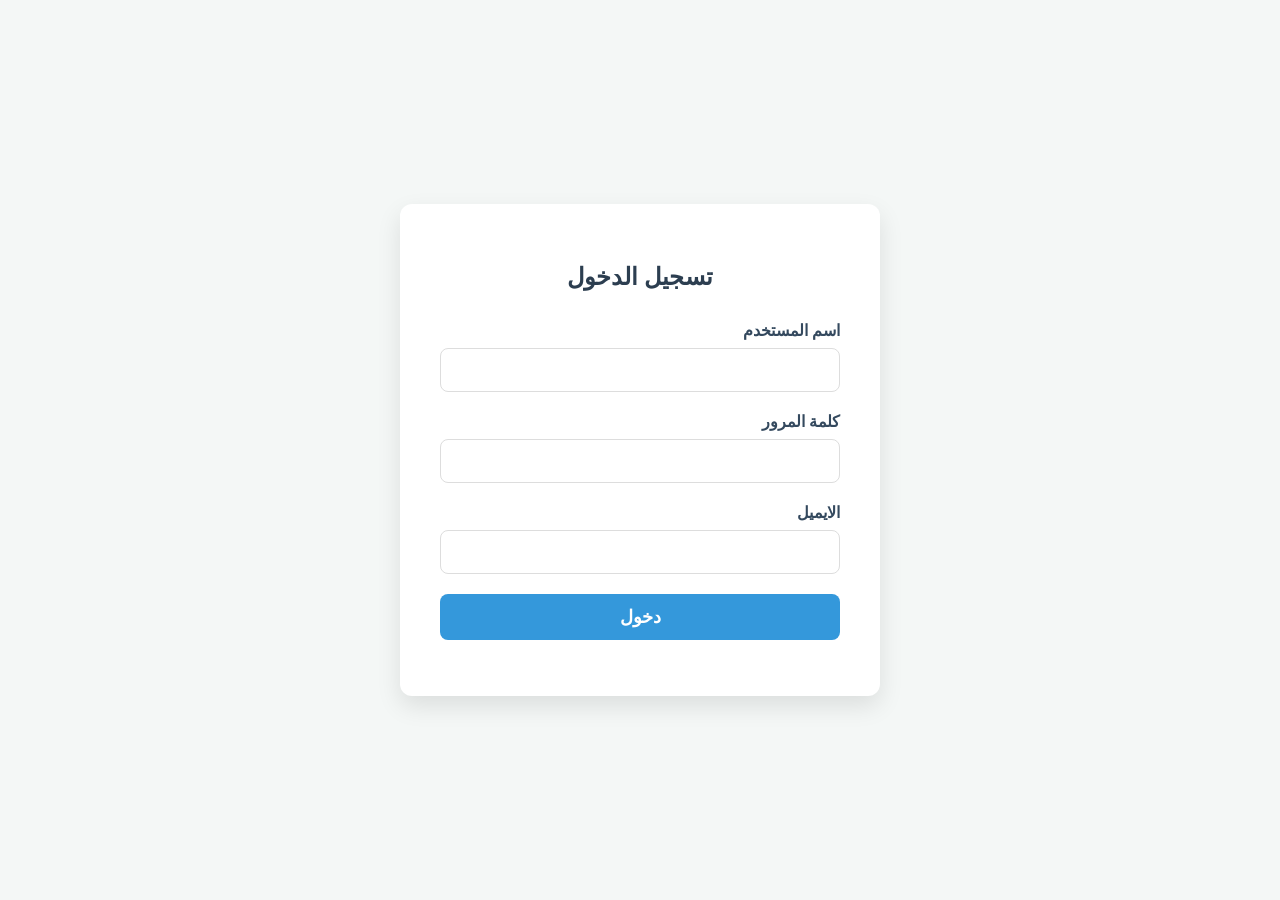
<file: index.html>
<!DOCTYPE html>
<html lang="ar" dir="rtl">
<head>
    <meta charset="UTF-8">
    <title>صفحة تسجيل الدخول</title>
    <style>
        body {
    font-family: 'Segoe UI', Tahoma, Geneva, Verdana, sans-serif;
    background-color: #f4f7f6;
    display: flex;
    justify-content: center;
    align-items: center;
    height: 100vh;
    margin: 0;
    direction: rtl;
}

.login-container {
    background-color: #ffffff;
    padding: 40px;
    border-radius: 12px;
    box-shadow: 0 10px 25px rgba(0, 0, 0, 0.1);
    width: 100%;
    max-width: 400px;
}

h2 {
    text-align: center;
    color: #2c3e50;
    margin-bottom: 30px;
}

.input-group {
    margin-bottom: 20px;
}

.input-group label {
    display: block;
    margin-bottom: 8px;
    color: #34495e;
    font-weight: 600;
}

.input-group input {
    width: 100%;
    padding: 12px;
    border: 1px solid #ddd;
    border-radius: 8px;
    font-size: 16px;
    transition: border-color 0.3s ease;
    box-sizing: border-box;
}

.input-group input:focus {
    border-color: #3498db;
    outline: none;
    box-shadow: 0 0 5px rgba(52, 152, 219, 0.3);
}

button {
    width: 100%;
    padding: 12px;
    background-color: #3498db;
    color: white;
    border: none;
    border-radius: 8px;
    font-size: 18px;
    font-weight: bold;
    cursor: pointer;
    transition: background-color 0.3s ease;
}

button:hover {
    background-color: #2980b9;
}

#message {
    text-align: center;
    margin-top: 15px;
    font-weight: 500;
}
    </style>
</head>
<body>

    <div class="login-container">
        <form id="loginForm">
            <h2>تسجيل الدخول</h2>
            <div class="input-group">
                <label>اسم المستخدم</label>
                <input type="text" id="username" required>
            </div>
            <div class="input-group">
                <label>كلمة المرور</label>
                <input type="password" id="password" required>
            </div>
                <div class="input-group">
                <label>الايميل</label>
                <input type="email" id="email" required>
            </div>
            <button type="submit">دخول</button>
            <p id="message"></p>

        </form>
    </div>

    <script >
        
document.getElementById('loginForm').addEventListener('submit', function(event) {
    event.preventDefault(); 

    const user = document.getElementById('username').value;
    const pass = document.getElementById('password').value;
    const email = document.getElementById('email').value; 
    const message = document.getElementById('message');
    
    
    if (user.trim() !== "" && pass.trim() !== "" && email.trim() !== "") {
        
        
        localStorage.setItem('userName', user); 
        

        message.style.color = "green";
        message.textContent = "تم تسجيل الدخول بنجاح!";
        
       
        window.location.href = "Main._Page.html";
        
    } else {
        message.style.color = "red";
        message.textContent = "برجاء إكمال البيانات بشكل صحيح";
    }
});
    </script>
</body>
</html>
</file>
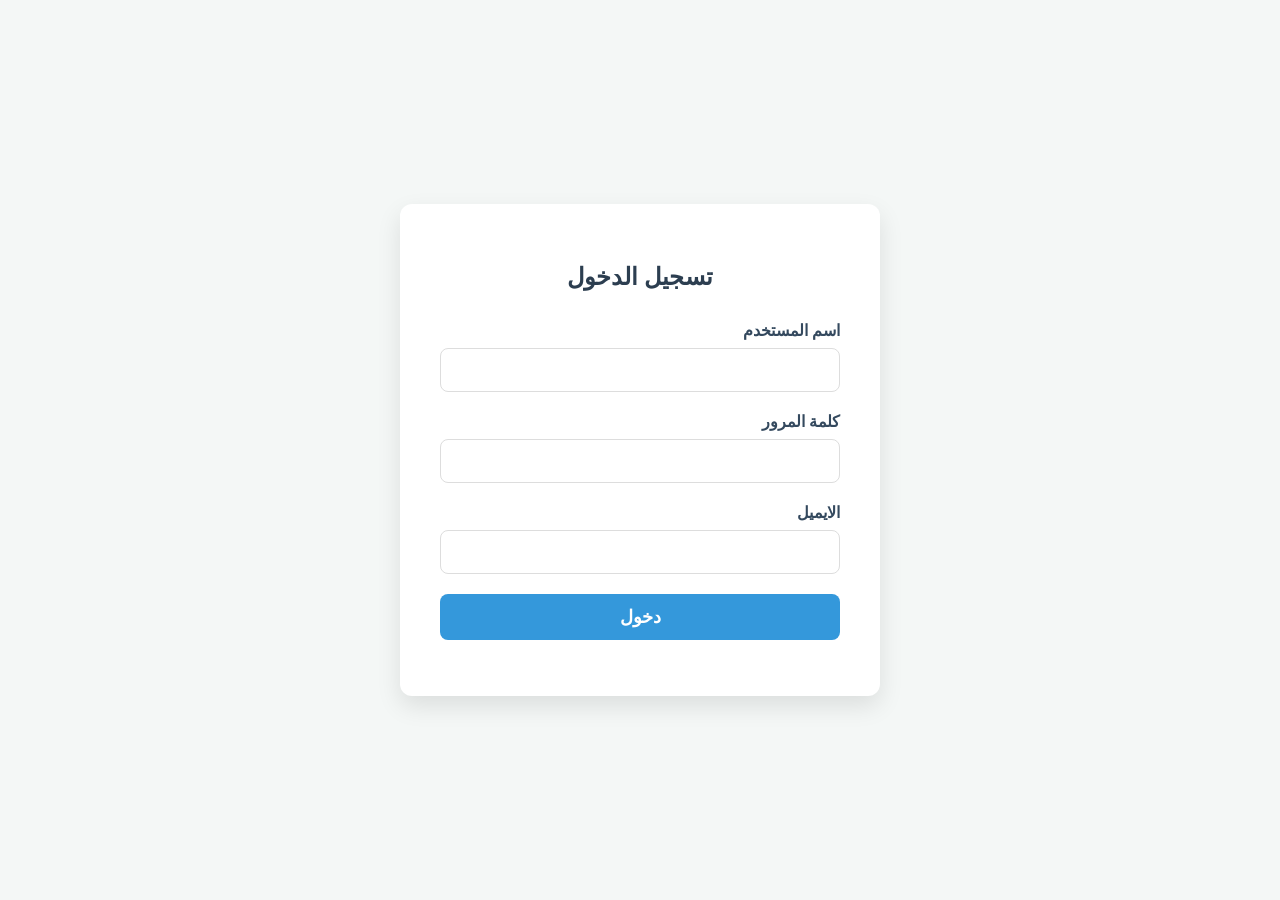
<file: Main._Page.html>
<!DOCTYPE html>
<html lang="en">
<head>
    <meta charset="UTF-8">
    <meta name="viewport" content="width=device-width, initial-scale=1.0">
    <title>الصفحة الرئيسية </title>
    <link rel="stylesheet" href="style.css">
    <link rel="icon" href="logo.jpg">
</head>
<body>
    <nav class="navbar">
        <li><a href="#" id="logout-btn" style="color: red;">تسجيل الخروج</a></li>
        <h1 id="welcome-message">أهلاً بك يا <span id="user-display">...</span>!</h1>
        
            <div class="logo"><img src="logo.jpg"></div>
            <div>
                <a href="tel:123" class="emergency-link">اتصل بالإسعاف: 123</a>
            </div>
        <ul class="nav-links">
            <li><a href="Main._Page.html">الصفحة الرئيسية</a></li>
            <li><a href="https://www.google.com/maps/search/مستشفيات+قريبة+مني/" target="_blank">اقرب مستشفي</a>
            <li><a href="حجز.html">احجز موعد</a></li>
            <li><a href="الاسعافات.html">اسعافات اولية</a></li>
        </ul>
    </nav>
    <div class="cards">

        <div>
            <img src="كشف.jpg" alt="">
            <h3>احجز موعدك</h3>
            <a href="حجز.html">احجز الآن</a>
        </div>
        
        <div>
            <img src="مستشفى .png" alt="">
            <h3>أقرب مستشفى</h3>
            <a href="https://www.google.com/maps/search/مستشفيات+قريبة+مني/" target="_blank">ابحث عن أقرب مستشفى</a>
        </div>

        <div>
            <img src="الاسعافات.png" alt="">
            <h3>الاسعافات الاولية</h3>
            <a href="الاسعافات.html">عرض التفاصيل</a>
        </div>
    </div>

    <div class="evaluation">
        <a href="https://forms.gle/oMbjQLqZHtdp6Bby9" target="_blank" >
            <img src="rate.png" alt="قيم الموقع" title="قيم الموقع"    style="border: none; max-width: 100%; height: auto;">
        </a>
    </div>


    <script>
        //localStorage.clear();
    window.onload = function() {
    
        const savedName = localStorage.getItem('userName');

        
        if (savedName) {
        
            document.getElementById('user-display').textContent = savedName;
        } else {
            
            window.location.href = "index.html";
        }
    };
    document.getElementById('logout-btn').addEventListener('click', function(event) {

    event.preventDefault(); 
    
    localStorage.removeItem('userName');
    
    localStorage.removeItem('status'); 

    
    alert("تم تسجيل الخروج بنجاح");
    window.location.href = "index.html"; 
});
    </script>
</div>
</body>
</html>
</file>
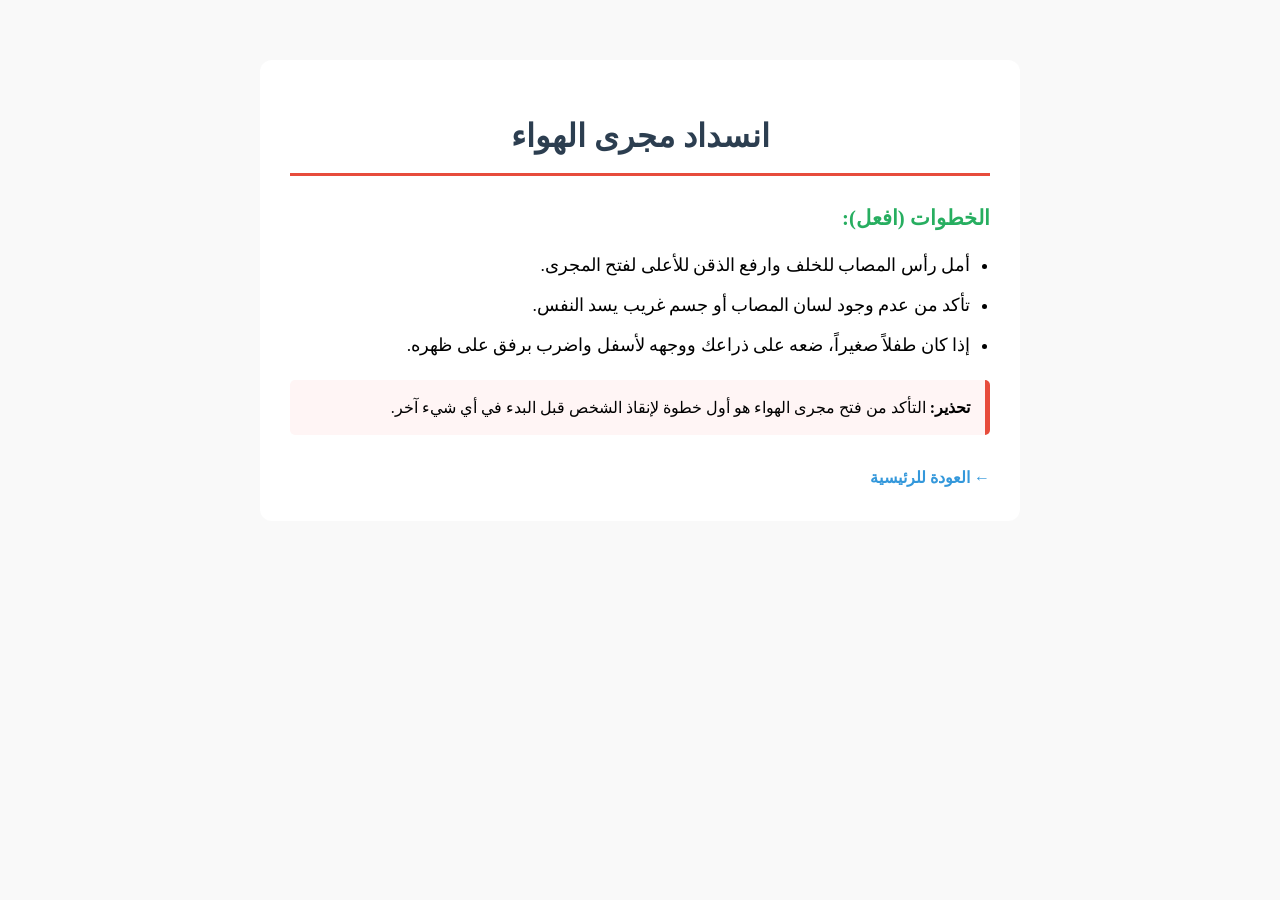
<file: الاختناق.html>
<!DOCTYPE html>
<html lang="en">
<head>
    <meta charset="UTF-8">
    <meta name="viewport" content="width=device-width, initial-scale=1.0">
    <title>انسدسد مجري الهواء</title>
    <style>
            body {
            
            background-color: #f9f9f9;
            direction: rtl; 
            margin: 0;
            padding: 20px;
            line-height: 1.6;
        }

       
        .aid-container {
            max-width: 700px;
            margin: 40px auto;
            background: #fff;
            padding: 30px;
            border-radius: 12px;
            
        }


        h1 {
            color: #2c3e50;
            border-bottom: 3px solid #e74c3c; 
            padding-bottom: 10px;
            text-align: center;
        }

        h2 {
            color: #27ae60; 
            font-size: 1.3rem;
            margin-top: 25px;
        }

 
        ul {
            padding-right: 20px;
        }

        li {
            margin-bottom: 12px;
            font-size: 1.1rem;
        }

   
        .warning-box {
            background-color: #fff5f5;
            border-right: 5px solid #e74c3c;
            padding: 15px;
            margin-top: 20px;
            border-radius: 5px;
        }

        
        .back-btn {
            display: inline-block;
            margin-top: 30px;
            color: #3498db;
            text-decoration: none;
            font-weight: bold;
        }

        .back-btn:hover {
            text-decoration: underline;
        }
    </style>
</head>
<body>
    <div class="aid-container">
    <h1>انسداد مجرى الهواء</h1>
    <h2>الخطوات (افعل):</h2>
    <ul>
        <li>أمل رأس المصاب للخلف وارفع الذقن للأعلى لفتح المجرى.</li>
        <li>تأكد من عدم وجود لسان المصاب أو جسم غريب يسد النفس.</li>
        <li>إذا كان طفلاً صغيراً، ضعه على ذراعك ووجهه لأسفل واضرب برفق على ظهره.</li>
    </ul>
    <div class="warning-box">
        <strong>تحذير:</strong> التأكد من فتح مجرى الهواء هو أول خطوة لإنقاذ الشخص قبل البدء في أي شيء آخر.
    </div>
    <a href="الاسعافات.html" class="back-btn">← العودة للرئيسية</a>
</div>
</body>
</html>
</file>
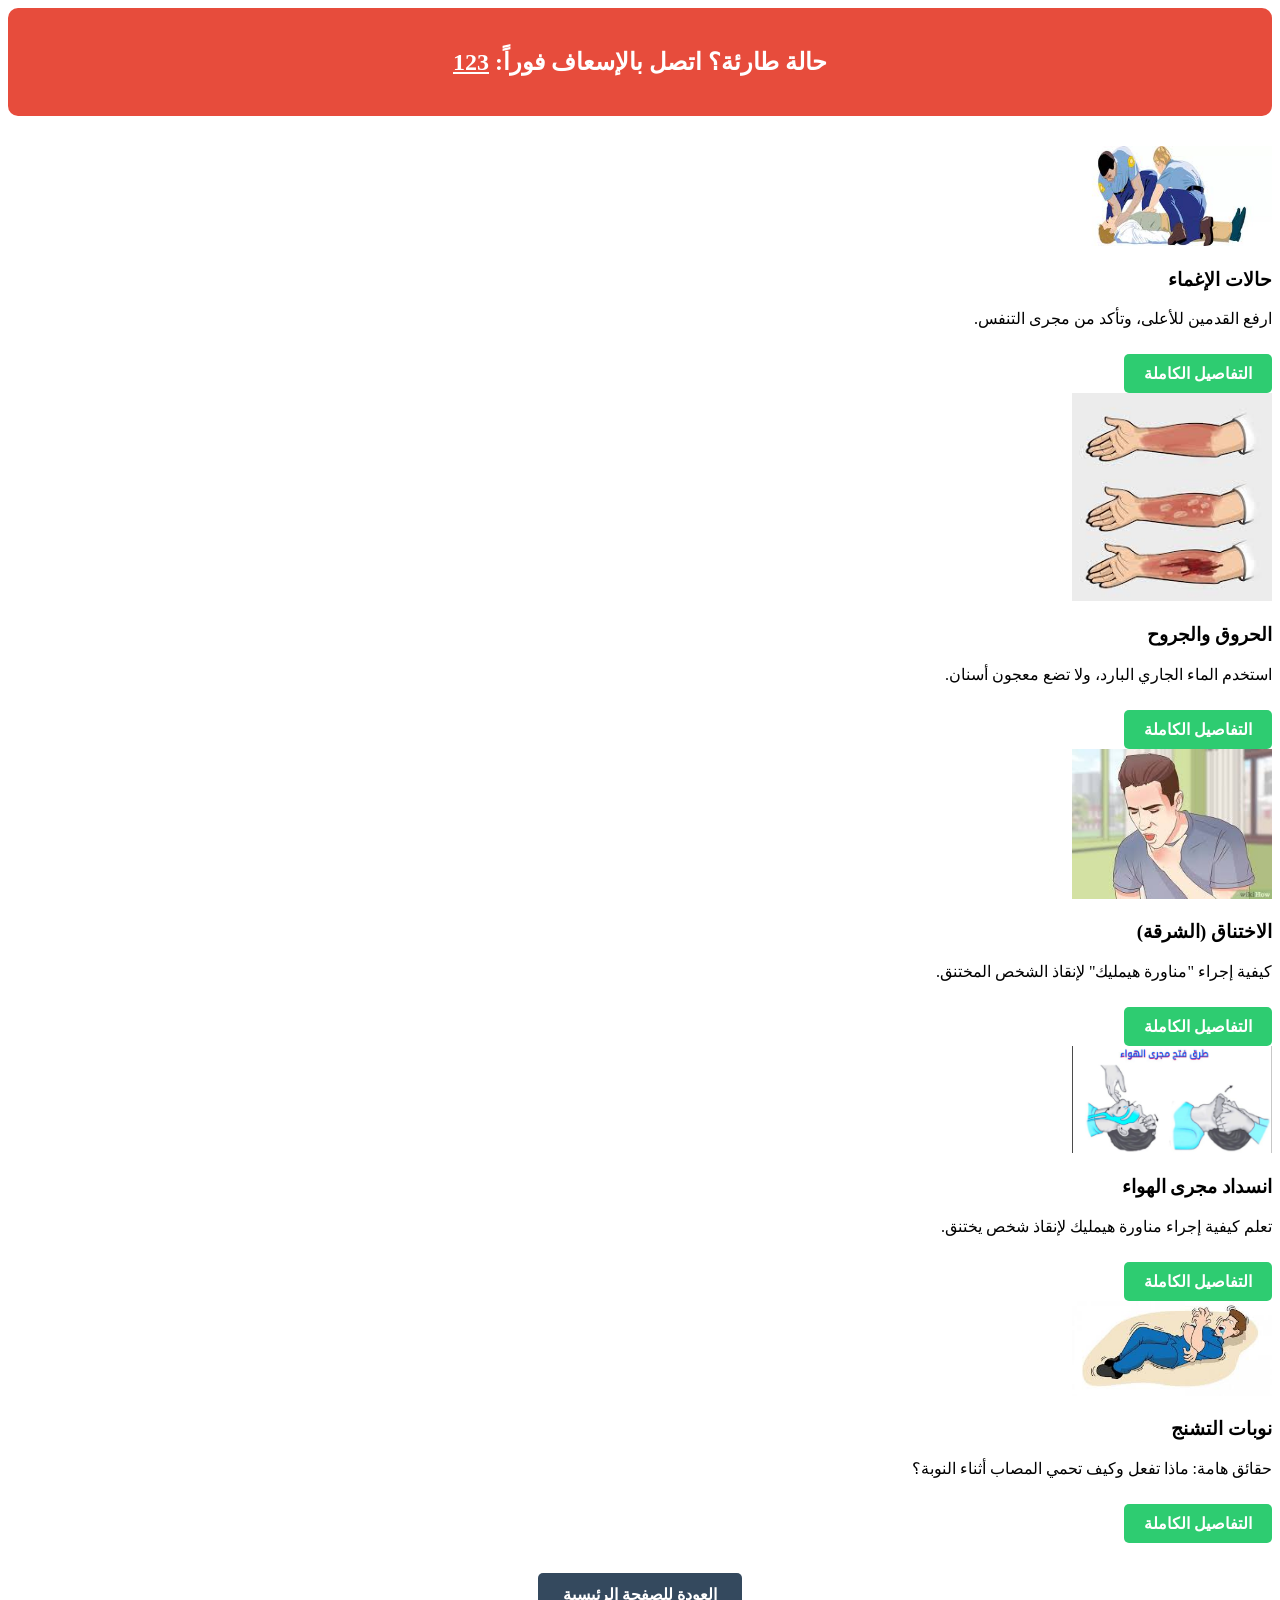
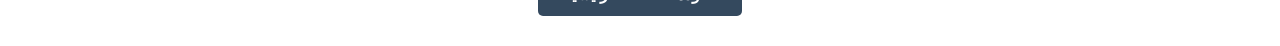
<file: الاسعافات.html>
<!DOCTYPE html>
<html lang="ar" dir="rtl">
<head>
    <meta charset="UTF-8">
    <meta name="viewport" content="width=device-width, initial-scale=1.0">
    <title>الاسعافات الاولية</title>
    <style>
    .emergency-banner {
        background-color: #e74c3c;
        color: white;
        text-align: center;
        padding: 20px;
        margin-bottom: 30px;
        border-radius: 10px;
    }

    .emergency-banner a {
        color: #fff;
        text-decoration: underline;
        font-size: 1.5rem;
    }

    .btn-more {
        display: inline-block;
        padding: 10px 20px;
        background-color: #2ecc71; 
        color: white;
        text-decoration: none;
        border-radius: 5px;
        font-weight: bold;
        margin-top: 10px;
        transition: 0.3s;
    }

    .btn-more:hover {
        background-color: #27ae60;
        transform: scale(1.05);
    }

    /* زر الرجوع */
    .btn-home {
        display: block;
        width: fit-content;
        margin: 30px auto;
        padding: 12px 25px;
        background-color: #34495e;
        color: white;
        text-decoration: none;
        border-radius: 5px;
        font-weight: bold;
        transition: 0.3s;
    }

    .btn-home:hover {
        background-color: #2c3e50;
    }

    .card img{
        width: 200px;
        height: auto;
    }
    </style>
</head>
<body>
    <section id="first-aid-section">
    <div class="emergency-banner">
        <h2>حالة طارئة؟ اتصل بالإسعاف فوراً: <a href="tel:123">123</a></h2>
    </div>

    <div class="cards">
        <div class="card">
            <img src="اغماء.jpg" alt="إسعاف الإغماء">
            <div class="card-info">
                <h3>حالات الإغماء</h3>
                <p>ارفع القدمين للأعلى، وتأكد من مجرى التنفس.</p>
                <a href="الاغماء.html" class="btn-more">التفاصيل الكاملة</a>
            </div>
        </div>

        <div class="card">
            <img src="حروق.jpg" alt="إسعاف الحروق">
            <div class="card-info">
                <h3>الحروق والجروح</h3>
                <p>استخدم الماء الجاري البارد، ولا تضع معجون أسنان.</p>
                <a href="الحروق.html" class="btn-more">التفاصيل الكاملة</a>
            </div>
        </div>

        <div class="card">
            <img src="اختناق.jpg" alt="إسعاف الاختناق">
            <div class="card-info">
                <h3>الاختناق (الشرقة)</h3>
                <p>كيفية إجراء "مناورة هيمليك" لإنقاذ الشخص المختنق.</p>
                <a href="الشرقة.html" class="btn-more">التفاصيل الكاملة</a>
            </div>
        </div>
    </div>
    
    <div class="card">
        <img src="اختناق.png" alt="إسعاف الاختناق">
        <div class="card-info">
            <h3>انسداد مجرى الهواء</h3>
            <p>تعلم كيفية إجراء مناورة هيمليك لإنقاذ شخص يختنق.</p>
            <a href="الاختناق.html" class="btn-more">التفاصيل الكاملة</a>
        </div>
    </div>

    <div class="card">
        <img src="التشنج.jpg" alt="نوبات التشنج">
        <div class="card-info">
            <h3>نوبات التشنج</h3>
            <p>حقائق هامة: ماذا تفعل وكيف تحمي المصاب أثناء النوبة؟</p>
            <a href="التشنج.html" class="btn-more">التفاصيل الكاملة</a>
        </div>
    </div>

    <a href="Main._Page.html" class="btn-home">العودة للصفحة الرئيسية</a>

</section>
</body>
</html>
</file>
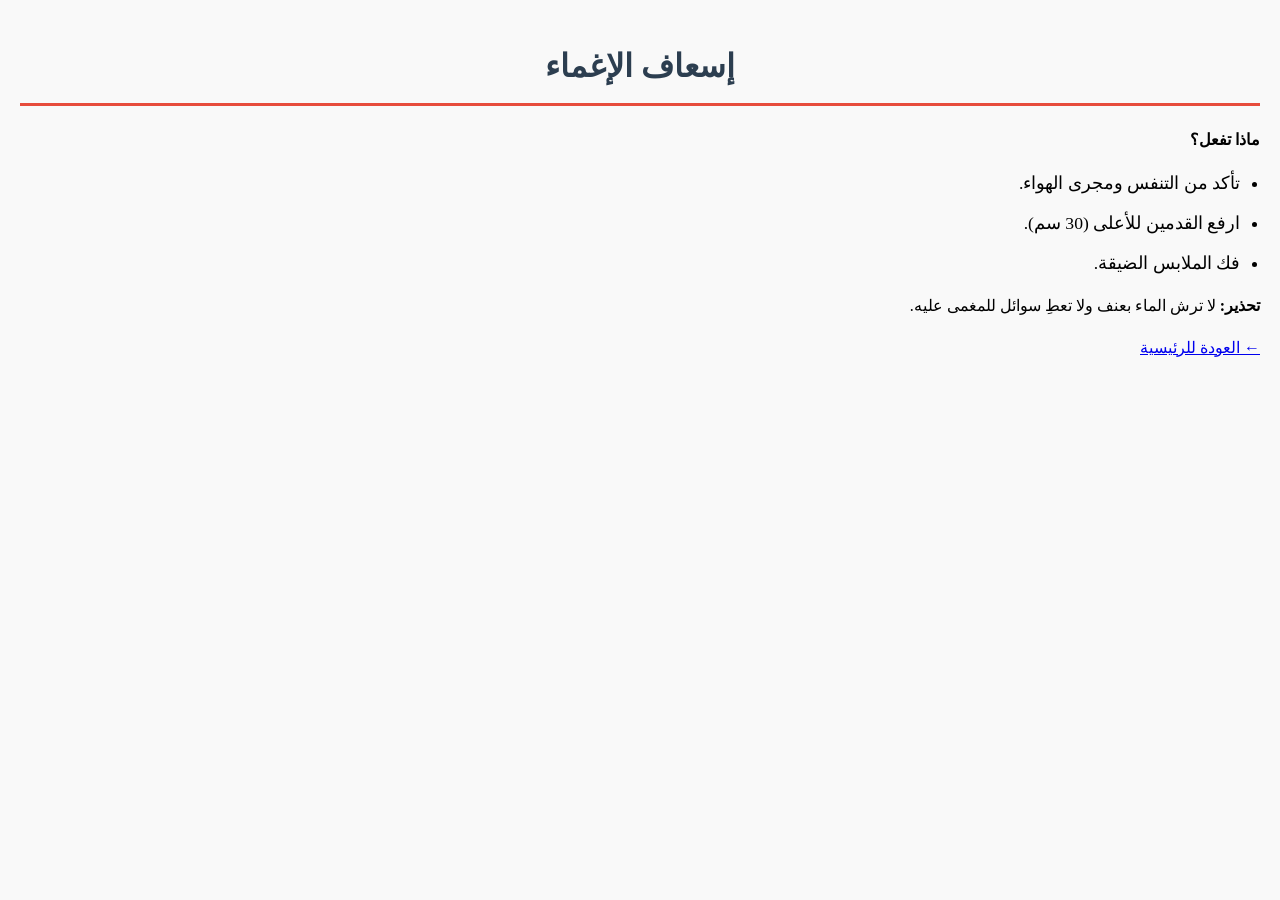
<file: الاغماء.html>
<!DOCTYPE html>
<html lang="en">
<head>
    <meta charset="UTF-8">
    <meta name="viewport" content="width=device-width, initial-scale=1.0">
    <title>المستشفيات</title>
</head>
<body>
<!DOCTYPE html>
<html lang="ar" dir="rtl">
<head>
    <meta charset="UTF-8">
    <title>إسعافات أولية</title>
    <style>
        
        body {
            
            background-color: #f9f9f9;
            direction: rtl; 
            margin: 0;
            padding: 20px;
            line-height: 1.6;
        }

       
        .aid-container {
            max-width: 700px;
            margin: 40px auto;
            background: #fff;
            padding: 30px;
            border-radius: 12px;
            
        }


        h1 {
            color: #2c3e50;
            border-bottom: 3px solid #e74c3c; 
            padding-bottom: 10px;
            text-align: center;
        }

        h2 {
            color: #27ae60; 
            font-size: 1.3rem;
            margin-top: 25px;
        }

 
        ul {
            padding-right: 20px;
        }

        li {
            margin-bottom: 12px;
            font-size: 1.1rem;
        }

   
        .warning-box {
            background-color: #fff5f5;
            border-right: 5px solid #e74c3c;
            padding: 15px;
            margin-top: 20px;
            border-radius: 5px;
        }

        
        .back-btn {
            display: inline-block;
            margin-top: 30px;
            color: #3498db;
            text-decoration: none;
            font-weight: bold;
        }

        .back-btn:hover {
            text-decoration: underline;
        }
    </style>
</head>
<body>
    <div class="container">
        <h1>إسعاف الإغماء</h1>
        <p><strong>ماذا تفعل؟</strong></p>
        <ul>
            <li>تأكد من التنفس ومجرى الهواء.</li>
            <li>ارفع القدمين للأعلى (30 سم).</li>
            <li>فك الملابس الضيقة.</li>
        </ul>
        <p><strong>تحذير:</strong> لا ترش الماء بعنف ولا تعطِ سوائل للمغمى عليه.</p>
        
        <a href="الاسعافات.html" class="btn-back">← العودة للرئيسية</a>
    </div>
</body>
</html>
</body>
</html>
</file>
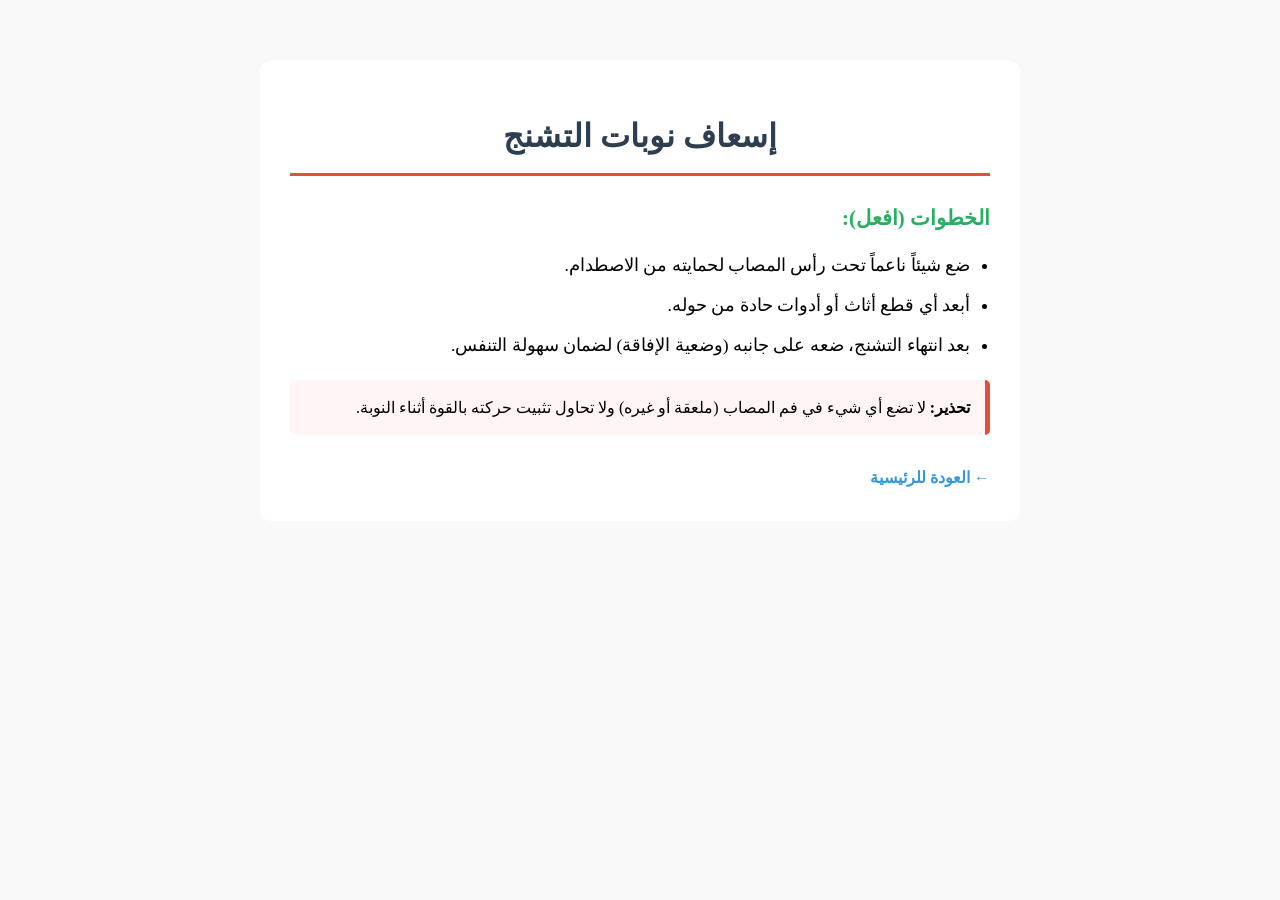
<file: التشنج.html>
<!DOCTYPE html>
<html lang="en">
<head>
    <meta charset="UTF-8">
    <meta name="viewport" content="width=device-width, initial-scale=1.0">
    <title>التشنج</title>
    <style>
            body {
            
            background-color: #f9f9f9;
            direction: rtl; 
            margin: 0;
            padding: 20px;
            line-height: 1.6;
        }

       
        .aid-container {
            max-width: 700px;
            margin: 40px auto;
            background: #fff;
            padding: 30px;
            border-radius: 12px;
            
        }


        h1 {
            color: #2c3e50;
            border-bottom: 3px solid #e74c3c; 
            padding-bottom: 10px;
            text-align: center;
        }

        h2 {
            color: #27ae60; 
            font-size: 1.3rem;
            margin-top: 25px;
        }

 
        ul {
            padding-right: 20px;
        }

        li {
            margin-bottom: 12px;
            font-size: 1.1rem;
        }

   
        .warning-box {
            background-color: #fff5f5;
            border-right: 5px solid #e74c3c;
            padding: 15px;
            margin-top: 20px;
            border-radius: 5px;
        }

        
        .back-btn {
            display: inline-block;
            margin-top: 30px;
            color: #3498db;
            text-decoration: none;
            font-weight: bold;
        }

        .back-btn:hover {
            text-decoration: underline;
        }
    </style>
</head>
<body>
    <div class="aid-container">
    <h1>إسعاف نوبات التشنج</h1>
    <h2>الخطوات (افعل):</h2>
    <ul>
        <li>ضع شيئاً ناعماً تحت رأس المصاب لحمايته من الاصطدام.</li>
        <li>أبعد أي قطع أثاث أو أدوات حادة من حوله.</li>
        <li>بعد انتهاء التشنج، ضعه على جانبه (وضعية الإفاقة) لضمان سهولة التنفس.</li>
    </ul>
    <div class="warning-box">
        <strong>تحذير:</strong> لا تضع أي شيء في فم المصاب (ملعقة أو غيره) ولا تحاول تثبيت حركته بالقوة أثناء النوبة.
    </div>
    <a href="الاسعافات.html" class="back-btn">← العودة للرئيسية</a>
</div>
</body>
</html>
</file>
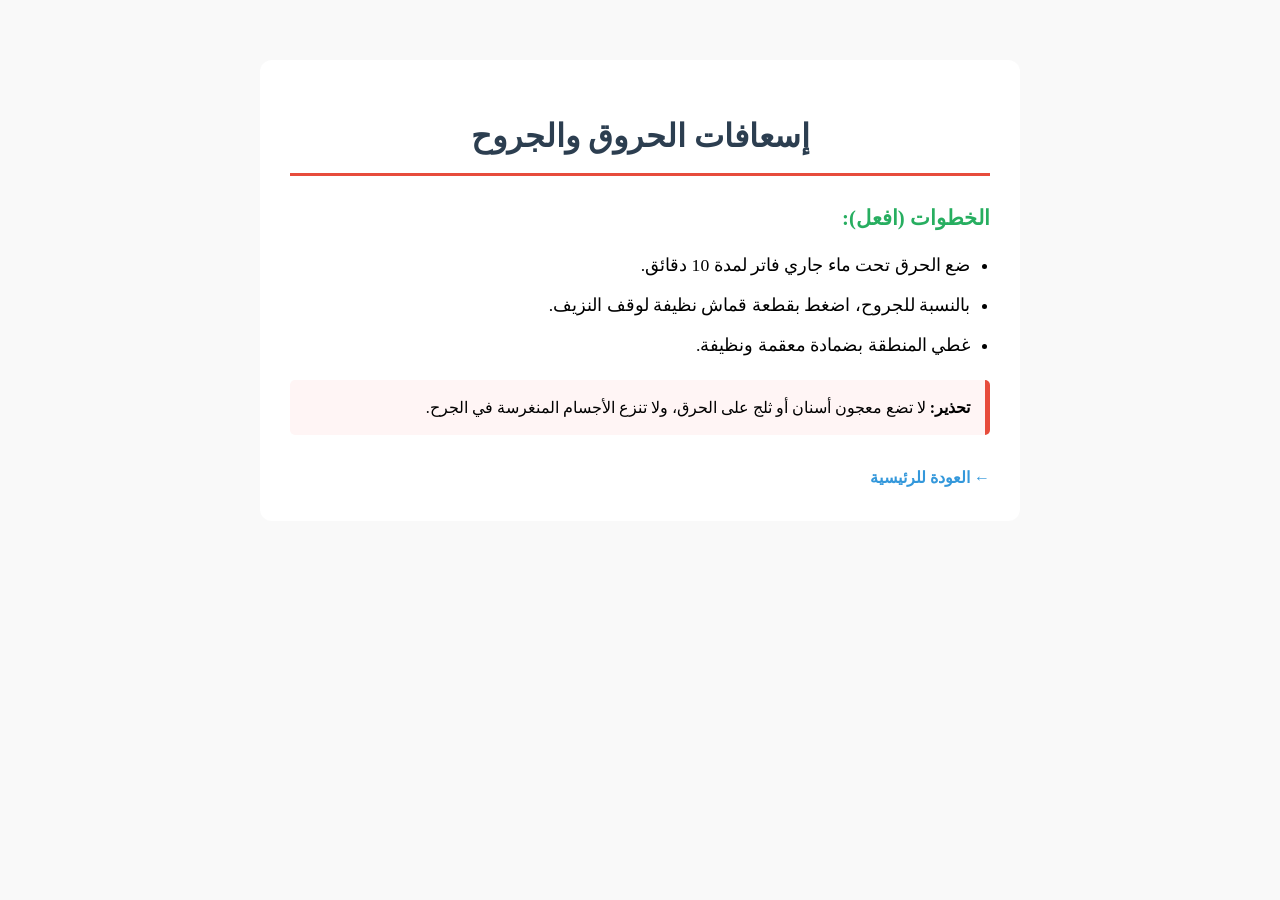
<file: الحروق.html>
<!DOCTYPE html>
<html lang="en">
<head>
    <meta charset="UTF-8">
    <meta name="viewport" content="width=device-width, initial-scale=1.0">
    <title>الحروق</title>
    <style>
        body {
            
            background-color: #f9f9f9;
            direction: rtl; 
            margin: 0;
            padding: 20px;
            line-height: 1.6;
        }

       
        .aid-container {
            max-width: 700px;
            margin: 40px auto;
            background: #fff;
            padding: 30px;
            border-radius: 12px;
            
        }


        h1 {
            color: #2c3e50;
            border-bottom: 3px solid #e74c3c; 
            padding-bottom: 10px;
            text-align: center;
        }

        h2 {
            color: #27ae60; 
            font-size: 1.3rem;
            margin-top: 25px;
        }

 
        ul {
            padding-right: 20px;
        }

        li {
            margin-bottom: 12px;
            font-size: 1.1rem;
        }

   
        .warning-box {
            background-color: #fff5f5;
            border-right: 5px solid #e74c3c;
            padding: 15px;
            margin-top: 20px;
            border-radius: 5px;
        }

        
        .back-btn {
            display: inline-block;
            margin-top: 30px;
            color: #3498db;
            text-decoration: none;
            font-weight: bold;
        }

        .back-btn:hover {
            text-decoration: underline;
        }
    </style>
</head>
<body>
    <div class="aid-container">
    <h1>إسعافات الحروق والجروح</h1>
    <h2>الخطوات (افعل):</h2>
    <ul>
        <li>ضع الحرق تحت ماء جاري فاتر لمدة 10 دقائق.</li>
        <li>بالنسبة للجروح، اضغط بقطعة قماش نظيفة لوقف النزيف.</li>
        <li>غطي المنطقة بضمادة معقمة ونظيفة.</li>
    </ul>
    <div class="warning-box">
        <strong>تحذير:</strong> لا تضع معجون أسنان أو ثلج على الحرق، ولا تنزع الأجسام المنغرسة في الجرح.
    </div>
    <a href="الاسعافات.html" class="back-btn">← العودة للرئيسية</a>
</div>
</body>
</html>
</file>
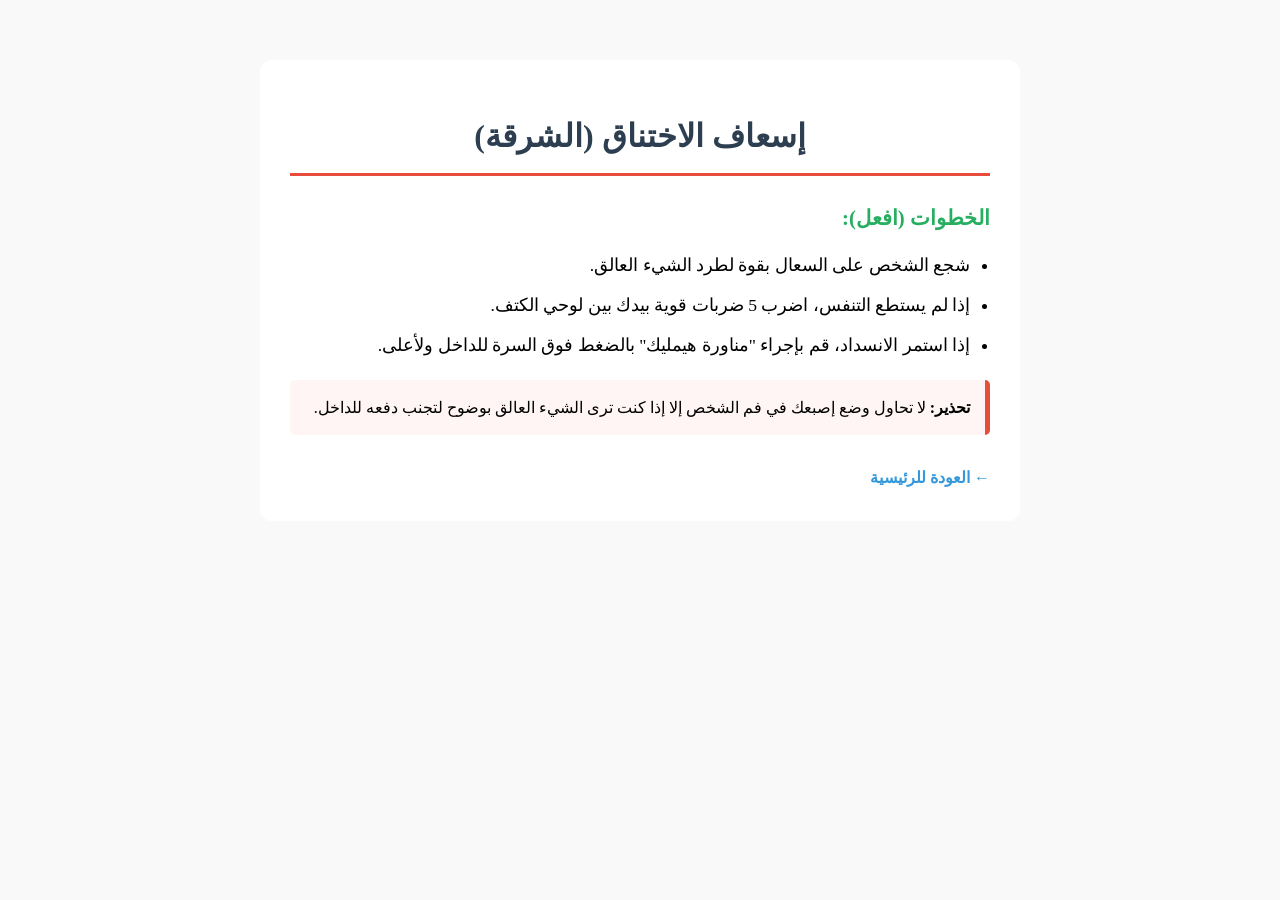
<file: الشرقة.html>
<!DOCTYPE html>
<html lang="en">
<head>
    <meta charset="UTF-8">
    <meta name="viewport" content="width=device-width, initial-scale=1.0">
    <title>الشرقة</title>
    <style>
    body {
            
            background-color: #f9f9f9;
            direction: rtl; 
            margin: 0;
            padding: 20px;
            line-height: 1.6;
        }

       
        .aid-container {
            max-width: 700px;
            margin: 40px auto;
            background: #fff;
            padding: 30px;
            border-radius: 12px;
            
        }


        h1 {
            color: #2c3e50;
            border-bottom: 3px solid #e74c3c; 
            padding-bottom: 10px;
            text-align: center;
        }

        h2 {
            color: #27ae60; 
            font-size: 1.3rem;
            margin-top: 25px;
        }

 
        ul {
            padding-right: 20px;
        }

        li {
            margin-bottom: 12px;
            font-size: 1.1rem;
        }

   
        .warning-box {
            background-color: #fff5f5;
            border-right: 5px solid #e74c3c;
            padding: 15px;
            margin-top: 20px;
            border-radius: 5px;
        }

        
        .back-btn {
            display: inline-block;
            margin-top: 30px;
            color: #3498db;
            text-decoration: none;
            font-weight: bold;
        }

        .back-btn:hover {
            text-decoration: underline;
        }       
    </style>
</head>
<body>
    <div class="aid-container">
    <h1>إسعاف الاختناق (الشرقة)</h1>
    <h2>الخطوات (افعل):</h2>
    <ul>
        <li>شجع الشخص على السعال بقوة لطرد الشيء العالق.</li>
        <li>إذا لم يستطع التنفس، اضرب 5 ضربات قوية بيدك بين لوحي الكتف.</li>
        <li>إذا استمر الانسداد، قم بإجراء "مناورة هيمليك" بالضغط فوق السرة للداخل ولأعلى.</li>
    </ul>
    <div class="warning-box">
        <strong>تحذير:</strong> لا تحاول وضع إصبعك في فم الشخص إلا إذا كنت ترى الشيء العالق بوضوح لتجنب دفعه للداخل.
    </div>
    <a href="الاسعافات.html" class="back-btn">← العودة للرئيسية</a>
</div>
</body>
</html>
</file>
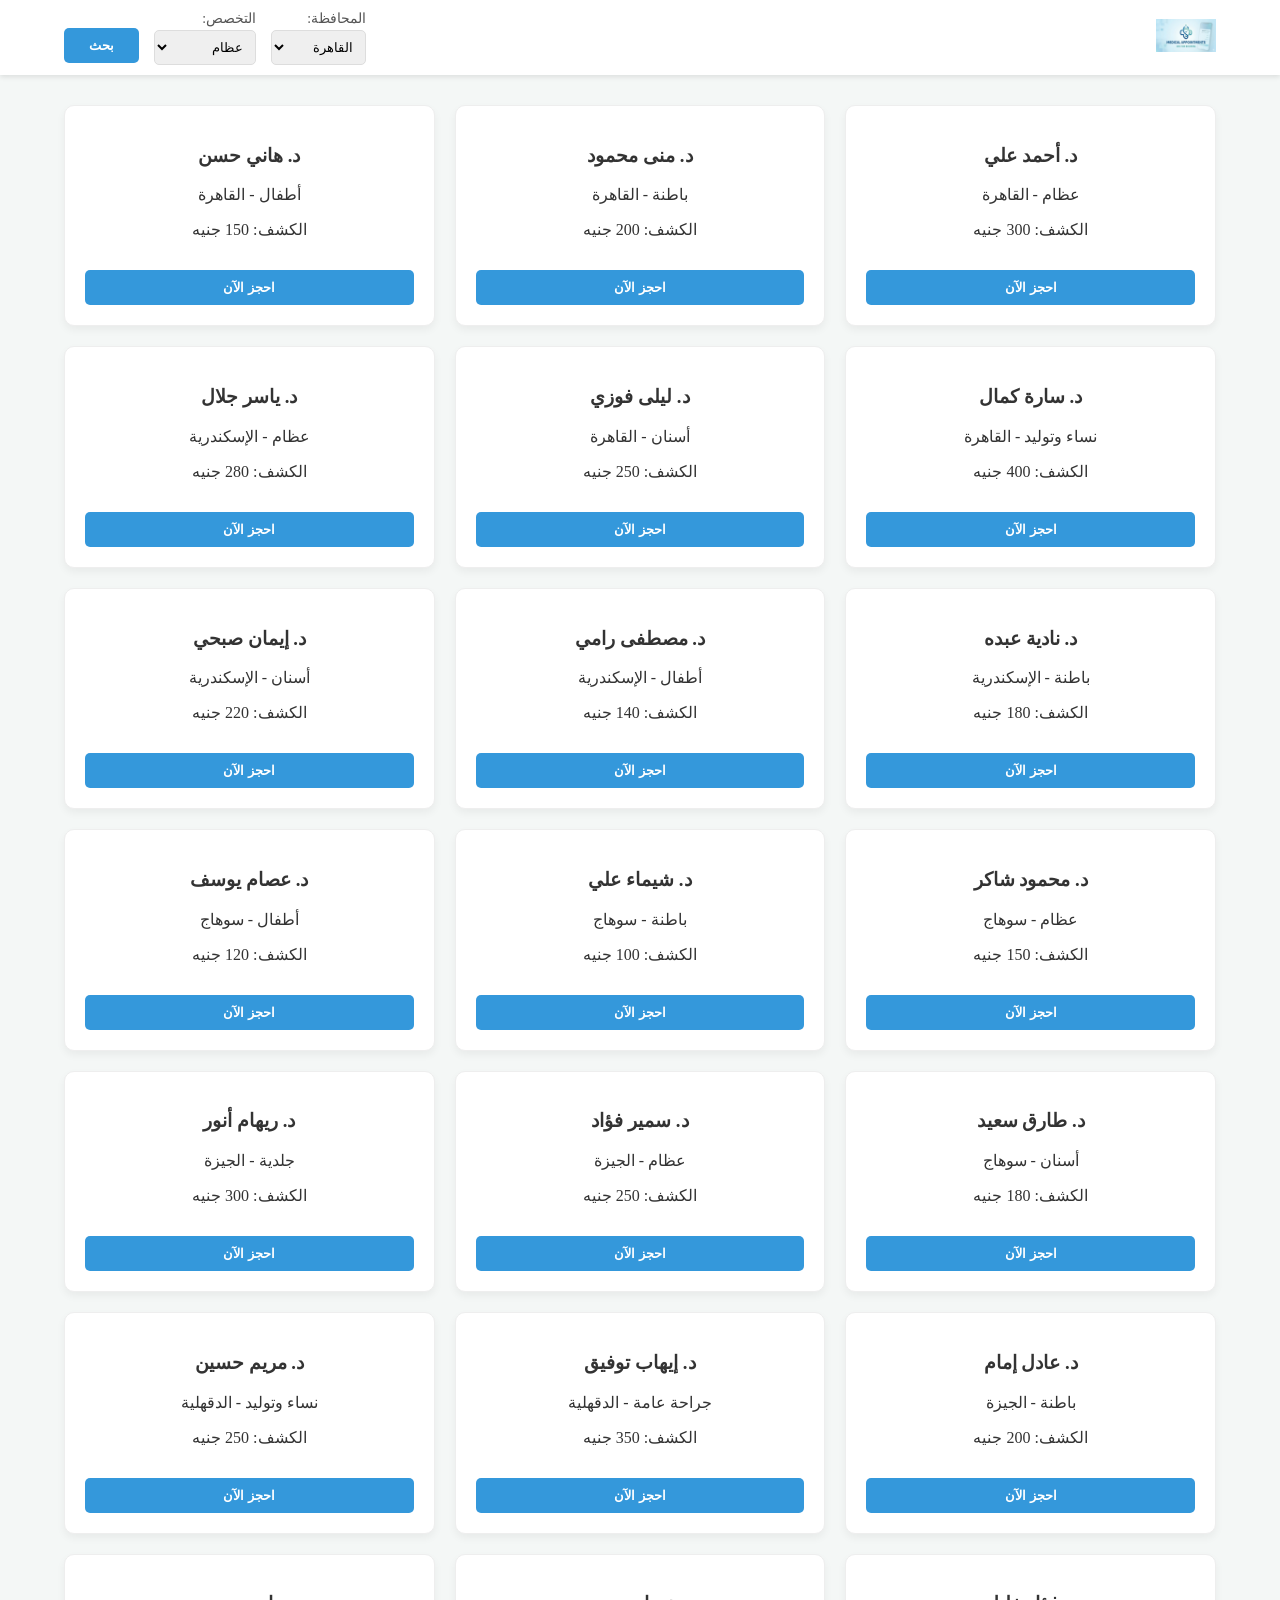
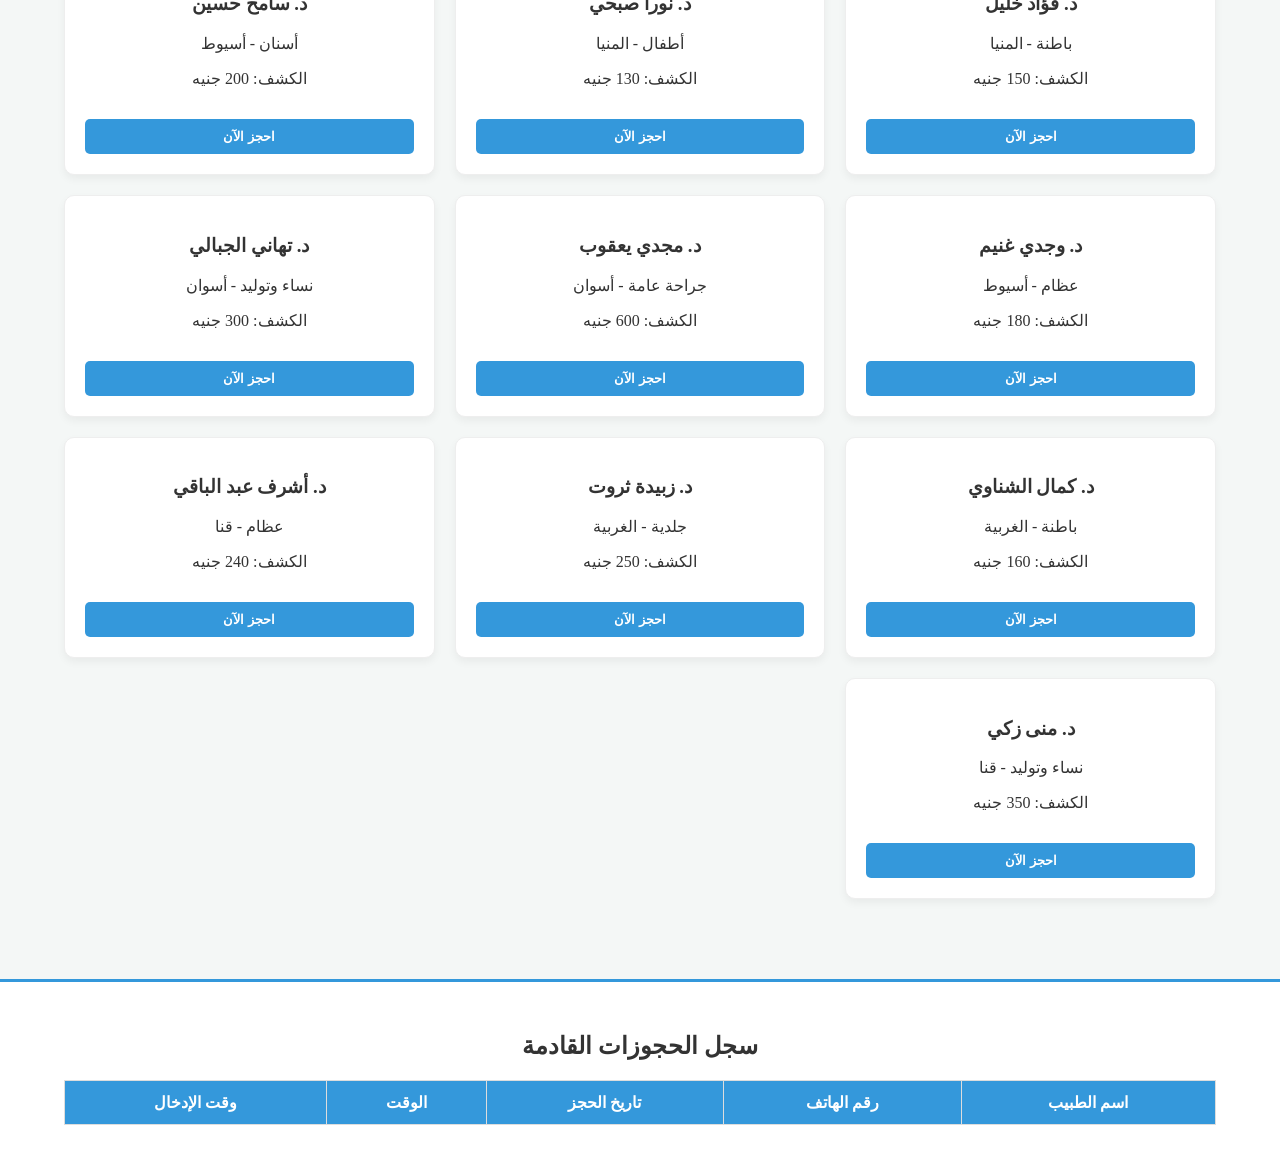
<file: حجز.html>
<!DOCTYPE html>
<html lang="ar" dir="rtl">
<head>
    <meta charset="UTF-8">
    <meta name="viewport" content="width=device-width, initial-scale=1.0">
    <title>نظام حجز المواعيد الطبية</title>
    <style>
        body {
            
            margin: 0;
            background-color: #f4f7f6;
            color: #333;
        }
        .navbar {
            display: flex;
            justify-content: space-between;
            align-items: center;
            background-color: #fff;
            padding: 10px 5%;
            box-shadow: 0 2px 5px rgba(0,0,0,0.1);
            flex-wrap: wrap;
        }
        .logo img {
            width: 60px;
            height: auto;
        }
        .search-container {
            display: flex;
            gap: 15px;
            align-items: center;
            flex-wrap: wrap;
        }
        .search-group {
            display: flex;
            flex-direction: column;
        }
        label {
            font-size: 0.85rem;
            color: #555;
            margin-bottom: 3px;
            display: block;
        }
        select, input {
            padding: 8px;
            border: 1px solid #ddd;
            border-radius: 5px;
            outline: none;
            box-sizing: border-box;
        }
        .search-btn {
            background-color: #3498db;
            color: white;
            border: none;
            padding: 10px 25px;
            border-radius: 5px;
            cursor: pointer;
            font-weight: bold;
            margin-top: 15px;
        }
        .doctor-cards-container {
            display: grid;
            grid-template-columns: repeat(auto-fill, minmax(280px, 1fr));
            gap: 20px;
            padding: 30px 5%;
        }
        .dr-card {
            background: #fff;
            border-radius: 10px;
            box-shadow: 0 4px 8px rgba(0,0,0,0.05);
            padding: 20px;
            text-align: center;
            border: 1px solid #eee;
            transition: transform 0.2s;
        }
        .dr-card:hover {
            transform: translateY(-5px);
        }
        .btn-book {
            display: inline-block;
            width: 100%;
            padding: 10px 0;
            background-color: #3498db;
            color: white;
            border: none;
            border-radius: 5px;
            font-weight: bold;
            cursor: pointer;
            margin-top: 15px;
        }
        .modal {
            display: none; 
            position: fixed;
            z-index: 1000;
            left: 0; top: 0;
            width: 100%; height: 100%;
            background-color: rgba(0,0,0,0.5);
        }
        .modal-content {
            background-color: #fff;
            margin: 8% auto;
            padding: 25px;
            border-radius: 10px;
            width: 330px;
            text-align: right;
            position: relative;
            box-shadow: 0 5px 15px rgba(0,0,0,0.3);
        }
        .close-btn {
            position: absolute;
            top: 10px; left: 15px;
            font-size: 24px;
            cursor: pointer;
            color: #aaa;
        }
        .save-btn {
            background-color: #2ecc71;
            color: white;
            border: none;
            padding: 12px;
            width: 100%;
            margin-top: 20px;
            border-radius: 5px;
            cursor: pointer;
            font-weight: bold;
            font-size: 1rem;
        }
        .admin-section {
            padding: 30px 5%;
            background: #fff;
            margin-top: 50px;
            border-top: 3px solid #3498db;
        }
        table {
            width: 100%;
            border-collapse: collapse;
            margin-top: 20px;
        }
        th, td {
            border: 1px solid #ddd;
            padding: 12px;
            text-align: center;
        }
        th {
            background-color: #3498db;
            color: white;
        }
    </style>
</head>
<body>

    <nav class="navbar">
        <div class="logo"><img src="logo.jpg" alt="Logo"></div>
        <div class="search-container">
            <div class="search-group">
                <label>المحافظة:</label>
                <select id="governorate">
                    <option value="القاهرة">القاهرة</option>
                    <option value="الجيزة">الجيزة</option>
                    <option value="الإسكندرية">الإسكندرية</option>
                    <option value="سوهاج">سوهاج</option>
                    <option value="الدقهلية">الدقهلية</option>
                    <option value="المنيا">المنيا</option>
                    <option value="الغربية">الغربية</option>
                    <option value="أسيوط">أسيوط</option>
                    <option value="أسوان">أسوان</option>
                </select>
            </div>
            <div class="search-group">
                <label>التخصص:</label>
                <select id="specialty">
                    <option value="عظام">عظام</option>
                    <option value="باطنة">باطنة</option>
                    <option value="أطفال">أطفال</option>
                    <option value="أسنان">أسنان</option>
                    <option value="جلدية">جلدية</option>
                    <option value="جراحة عامة">جراحة عامة</option>
                    <option value="نساء وتوليد">نساء وتوليد</option>
                </select>
            </div>
            <button class="search-btn" onclick="filterDoctors()">بحث</button>
        </div>
    </nav>

    <div id="doctors-list" class="doctor-cards-container"></div>

    <div id="booking-modal" class="modal">
        <div class="modal-content">
            <span class="close-btn" onclick="closeModal()">&times;</span>
            <h3 style="margin-top: 0;">تأكيد الحجز</h3>
            <p id="selected-dr-text" style="font-weight: bold; color: #3498db; margin-bottom: 15px;"></p>
            
            <div style="margin-bottom: 12px;">
                <label>تاريخ الحجز:</label>
                <input type="date" id="booking-date" style="width: 100%;">
            </div>

            <div style="margin-bottom: 12px;">
                <label>الوقت:</label>
                <select id="booking-time" style="width: 100%;">
                    <option value="10:00">10:00 صباحاً</option>
                    <option value="13:00">01:00 ظهراً</option>
                    <option value="18:00">06:00 مساءً</option>
                </select>
            </div>

            <div style="margin-bottom: 12px;">
                <label>رقم الهاتف:</label>
                <input type="tel" id="patient-phone" placeholder="01xxxxxxxxx" style="width: 100%;">
            </div>

            <button class="save-btn" onclick="saveBooking()">حفظ الحجز</button>
        </div>
    </div>

    <div class="admin-section">
        <h2 style="text-align: center;">سجل الحجوزات القادمة</h2>
        <table>
            <thead>
                <tr>
                    <th>اسم الطبيب</th>
                    <th>رقم الهاتف</th>
                    <th>تاريخ الحجز</th>
                    <th>الوقت</th>
                    <th>وقت الإدخال</th>
                </tr>
            </thead>
            <tbody id="bookings-body"></tbody>
        </table>
    </div>

<script>
    
    const doctorsData = [
        { name: "د. أحمد علي", spec: "عظام", price: "300", gov: "القاهرة" },
        { name: "د. منى محمود", spec: "باطنة", price: "200", gov: "القاهرة" },
        { name: "د. هاني حسن", spec: "أطفال", price: "150", gov: "القاهرة" },
        { name: "د. سارة كمال", spec: "نساء وتوليد", price: "400", gov: "القاهرة" },
        { name: "د. ليلى فوزي", spec: "أسنان", price: "250", gov: "القاهرة" },
        { name: "د. ياسر جلال", spec: "عظام", price: "280", gov: "الإسكندرية" },
        { name: "د. نادية عبده", spec: "باطنة", price: "180", gov: "الإسكندرية" },
        { name: "د. مصطفى رامي", spec: "أطفال", price: "140", gov: "الإسكندرية" },
        { name: "د. إيمان صبحي", spec: "أسنان", price: "220", gov: "الإسكندرية" },
        { name: "د. محمود شاكر", spec: "عظام", price: "150", gov: "سوهاج" },
        { name: "د. شيماء علي", spec: "باطنة", price: "100", gov: "سوهاج" },
        { name: "د. عصام يوسف", spec: "أطفال", price: "120", gov: "سوهاج" },
        { name: "د. طارق سعيد", spec: "أسنان", price: "180", gov: "سوهاج" },
        { name: "د. سمير فؤاد", spec: "عظام", price: "250", gov: "الجيزة" },
        { name: "د. ريهام أنور", spec: "جلدية", price: "300", gov: "الجيزة" },
        { name: "د. عادل إمام", spec: "باطنة", price: "200", gov: "الجيزة" },
        { name: "د. إيهاب توفيق", spec: "جراحة عامة", price: "350", gov: "الدقهلية" },
        { name: "د. مريم حسين", spec: "نساء وتوليد", price: "250", gov: "الدقهلية" },
        { name: "د. فؤاد خليل", spec: "باطنة", price: "150", gov: "المنيا" },
        { name: "د. نورا صبحي", spec: "أطفال", price: "130", gov: "المنيا" },
        { name: "د. سامح حسين", spec: "أسنان", price: "200", gov: "أسيوط" },
        { name: "د. وجدي غنيم", spec: "عظام", price: "180", gov: "أسيوط" },
        { name: "د. مجدي يعقوب", spec: "جراحة عامة", price: "600", gov: "أسوان" },
        { name: "د. تهاني الجبالي", spec: "نساء وتوليد", price: "300", gov: "أسوان" },
        { name: "د. كمال الشناوي", spec: "باطنة", price: "160", gov: "الغربية" },
        { name: "د. زبيدة ثروت", spec: "جلدية", price: "250", gov: "الغربية" },
        { name: "د. أشرف عبد الباقي", spec: "عظام", price: "240", gov: "قنا" },
        { name: "د. منى زكي", spec: "نساء وتوليد", price: "350", gov: "قنا" }
    ];

    function displayDoctors(data) {
        const container = document.getElementById('doctors-list');
        container.innerHTML = '';
        data.forEach(dr => {
            container.innerHTML += `
                <div class="dr-card">
                    <h3>${dr.name}</h3>
                    <p>${dr.spec} - ${dr.gov}</p>
                    <p>الكشف: ${dr.price} جنيه</p>
                    <button onclick="openModal('${dr.name}')" class="btn-book">احجز الآن</button>
                </div>
            `;
        });
    }

    function openModal(name) {
        document.getElementById('selected-dr-text').innerText = name;
        document.getElementById('booking-modal').style.display = "block";
    }

    function closeModal() {
        document.getElementById('booking-modal').style.display = "none";
    }

    function saveBooking() {
        const drName = document.getElementById('selected-dr-text').innerText;
        const phone = document.getElementById('patient-phone').value;
        const date = document.getElementById('booking-date').value;
        const time = document.getElementById('booking-time').value;

        if (!phone || !date) {
            alert("يرجى إكمال جميع البيانات المطلوبة!");
            return;
        }

        
        const selectedDateTime = new Date(`${date}T${time}:00`);
        const now = new Date();

        if (selectedDateTime < now) {
            alert("عذراً، هذا الوقت أو التاريخ قد مضى بالفعل!");
            return;
        }

        const newBooking = {
            doctor: drName,
            phone: phone,
            date: date,
            time: time,
            timestamp: new Date().toLocaleString('ar-EG')
        };

        let allBookings = JSON.parse(localStorage.getItem('myBookings')) || [];
        allBookings.push(newBooking);
        localStorage.setItem('myBookings', JSON.stringify(allBookings));

        alert("تم الحجز بنجاح!");
        
        document.getElementById('patient-phone').value = '';
        document.getElementById('booking-date').value = '';
        closeModal();
        
        showStoredBookings();
    }

    function showStoredBookings() {
        const tableBody = document.getElementById('bookings-body');
        let appointments = JSON.parse(localStorage.getItem('myBookings')) || [];
        let now = new Date();

        let activeAppointments = appointments.filter(function(app) {
            let bookingDateTime = new Date(`${app.date}T${app.time}:00`);
            return bookingDateTime >= now;
        });

        localStorage.setItem('myBookings', JSON.stringify(activeAppointments));

        tableBody.innerHTML = '';
        activeAppointments.forEach(item => {
            tableBody.innerHTML += `
                <tr>
                    <td>${item.doctor}</td>
                    <td>${item.phone}</td>
                    <td>${item.date}</td>
                    <td>${item.time}</td>
                    <td>${item.timestamp}</td>
                </tr>
            `;
        });
    }

    function filterDoctors() {
        const gov = document.getElementById('governorate').value;
        const spec = document.getElementById('specialty').value;
        const filtered = doctorsData.filter(dr => dr.gov === gov && dr.spec === spec);
        displayDoctors(filtered);
    }

    window.onload = function() {
        const bookingDateInput = document.getElementById('booking-date');
        const today = new Date().toISOString().split('T')[0];
        bookingDateInput.min = today;

        displayDoctors(doctorsData);
        showStoredBookings();
    };
   localStorage.clear()
</script>
</body>
</html>
</file>
<file: style.css>
* {
    margin: 0;
    padding: 0;
    box-sizing: border-box;
    font-family: 'Segoe UI', Tahoma, Geneva, Verdana, sans-serif;
}

body {
    background-color: #f0f4f8;
    direction: rtl;
}

.navbar {
    display: flex;
    justify-content: space-between;
    align-items: center;
    background-color: #ffffff;
    padding: 10px 8%;
    position: sticky;
    top: 0;
    z-index: 1000;
}

.logo img {
    height: 50px;
    width: auto;
}

.nav-links {
    display: flex;
    list-style: none;
}

.nav-links li {
    margin: 0 15px;
}

.nav-links a {
    text-decoration: none;
    color: #333;
    font-weight: 600;
    transition: 0.3s;
}

.nav-links a:hover {
    color: #007bff;
}

.cards {
    display: flex;
    justify-content: center;
    flex-wrap: wrap;
    gap: 30px;
    padding: 50px 20px;
}

.cards > div {
    background-color: #fff;
    width: 300px;
    border-radius: 15px;
    overflow: hidden;
    box-shadow: 0 4px 20px rgba(0,0,0,0.08);
    transition: transform 0.3s ease, box-shadow 0.3s ease;
    text-align: center;
    padding-bottom: 20px;
}

.cards > div:hover {
    transform: translateY(-10px);
    box-shadow: 0 8px 30px rgba(0,0,0,0.15);
}

.cards img {
    width: auto;
    height: 200px;
    object-fit: cover;
}

.cards h3 {
    margin-top: 20px;
    color: #2c3e50;
    font-size: 20px;
}
.cards a {
    display: inline-block;
    padding: 10px 20px;
    margin-top: 15px;
    background-color: #007bff; 
    color: #fff;
    text-decoration: none;
    border-radius: 8px;
    font-size: 14px;
    font-weight: bold;
    transition: 0.3s ease;
}

.cards a:hover {
    background-color: #0056b3;
    transform: scale(1.05);
}
.emergency-link {
    background-color: #e74c3c;
    color: white;
    padding: 8px 15px;
    border-radius: 5px;
    font-weight: bold;
    text-decoration: none;
    margin-right: 20px;
}

.emergency-link:hover {
    background-color: #c0392b;
}
.card-info p{
    font-size: 100px;
}

@media (max-width: 600px) {

    .navbar {
        flex-direction: column;
        align-items: stretch;
    }
    
    .search-container {
        flex-direction: column;
        width: 100%;
        gap: 10px;
    }

    .doctor-cards-container {
        grid-template-columns: 1fr; 
        padding: 10px;
    }


    table, thead, tbody, th, td, tr {
        display: block; 
    }

    thead tr {
        display: none; 
    }

    tr {
        margin-bottom: 15px;
        border: 1px solid #3498db;
        border-radius: 8px;
        background: #fff;
    }

    td {
        text-align: right;
        padding-right: 50%;
        position: relative;
        border: none;
        border-bottom: 1px solid #eee;
    }


    td::before {
        content: attr(data-label);
        position: absolute;
        right: 10px;
        font-weight: bold;
        color: #3498db;
    }

    .modal-content {
        width: 90%;
        margin: 20% auto;
    }
}

.evaluation{
    
    width: 50px;
    height: 50px;
    position: absolute;
    bottom: 10%;
    left: 5%;
    

}
.evaluation {
    position: fixed;
    top: 20px;       
    left: 20px;  
    width: 45px;
    height: 45px;
    
    border-radius: 50%;

    display: flex;
    align-items: center;
    justify-content: center;
    z-index: 1000;
}

.evaluation a {
    display: flex;
    align-items: center;
    justify-content: center;
    width: 100%;
    height: 100%;
}

.evaluation img {
    width: 50px;  
    height:50x;
}
</file>
